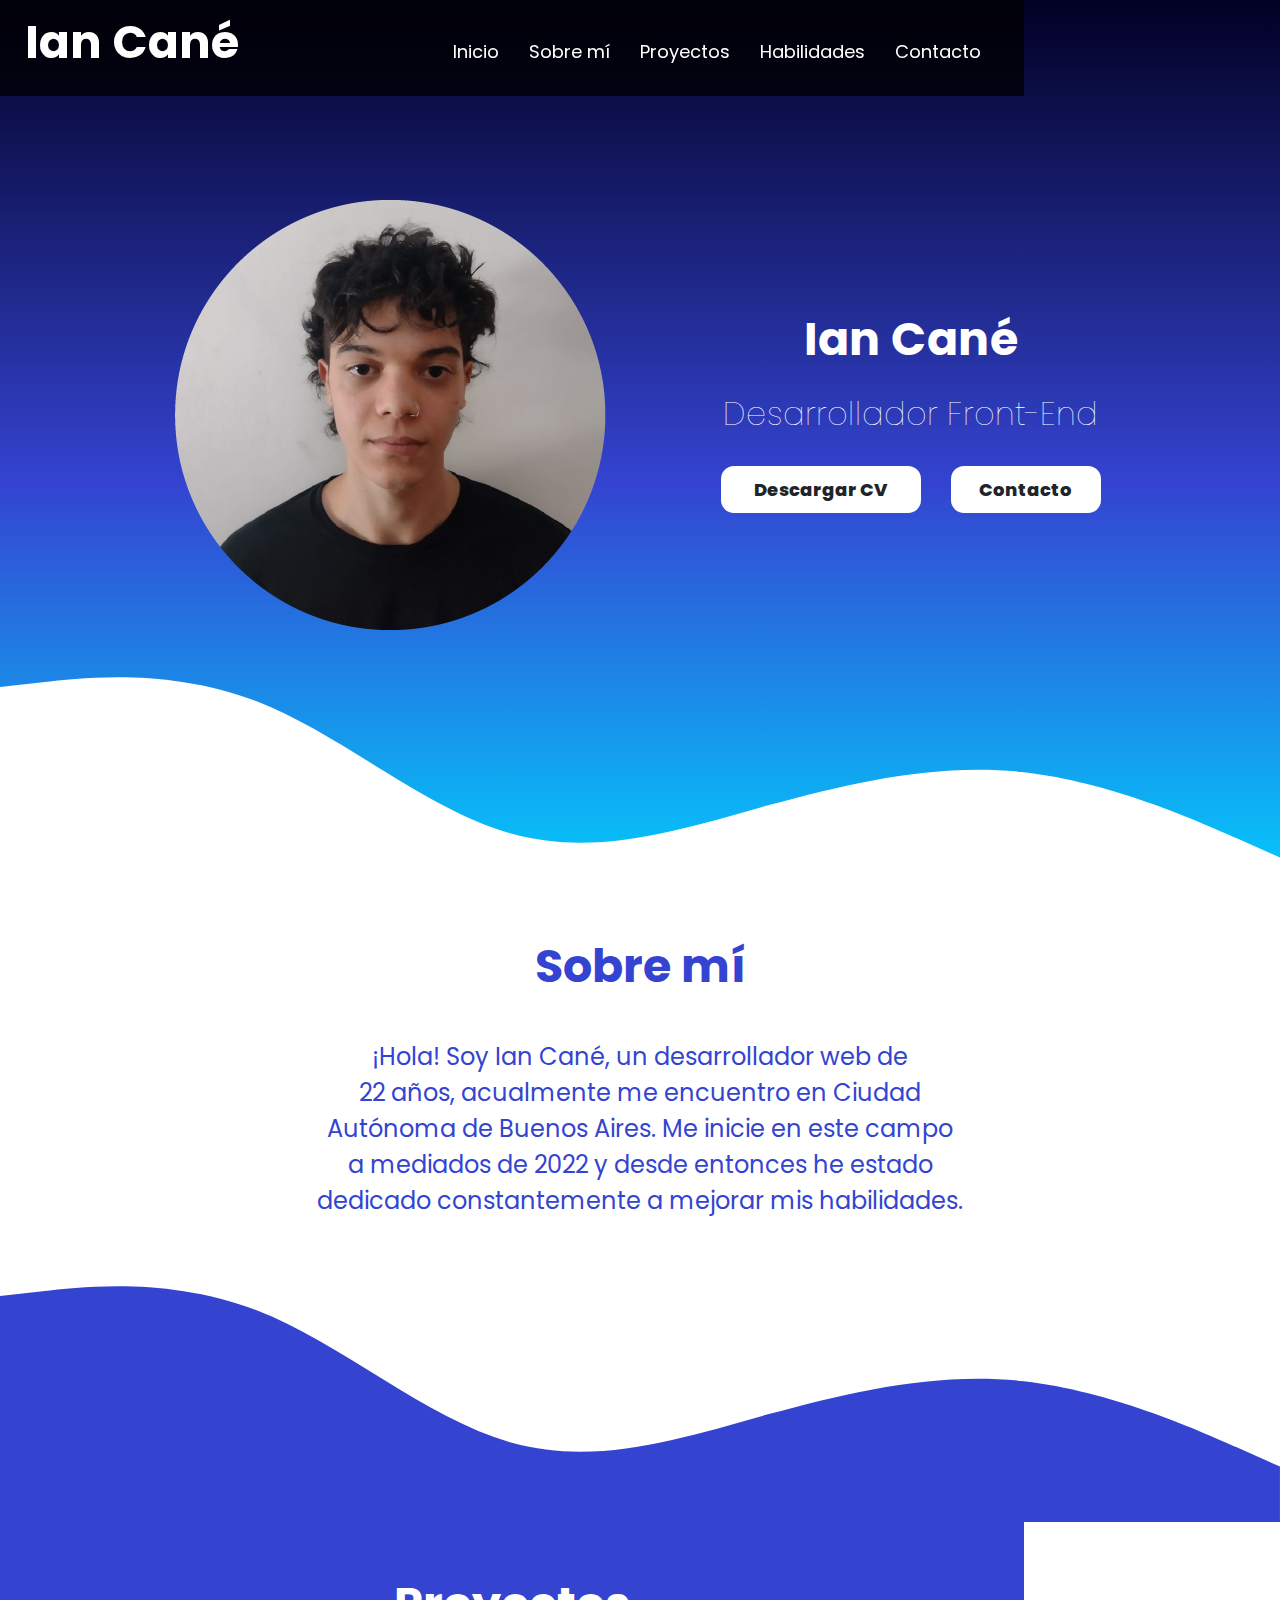
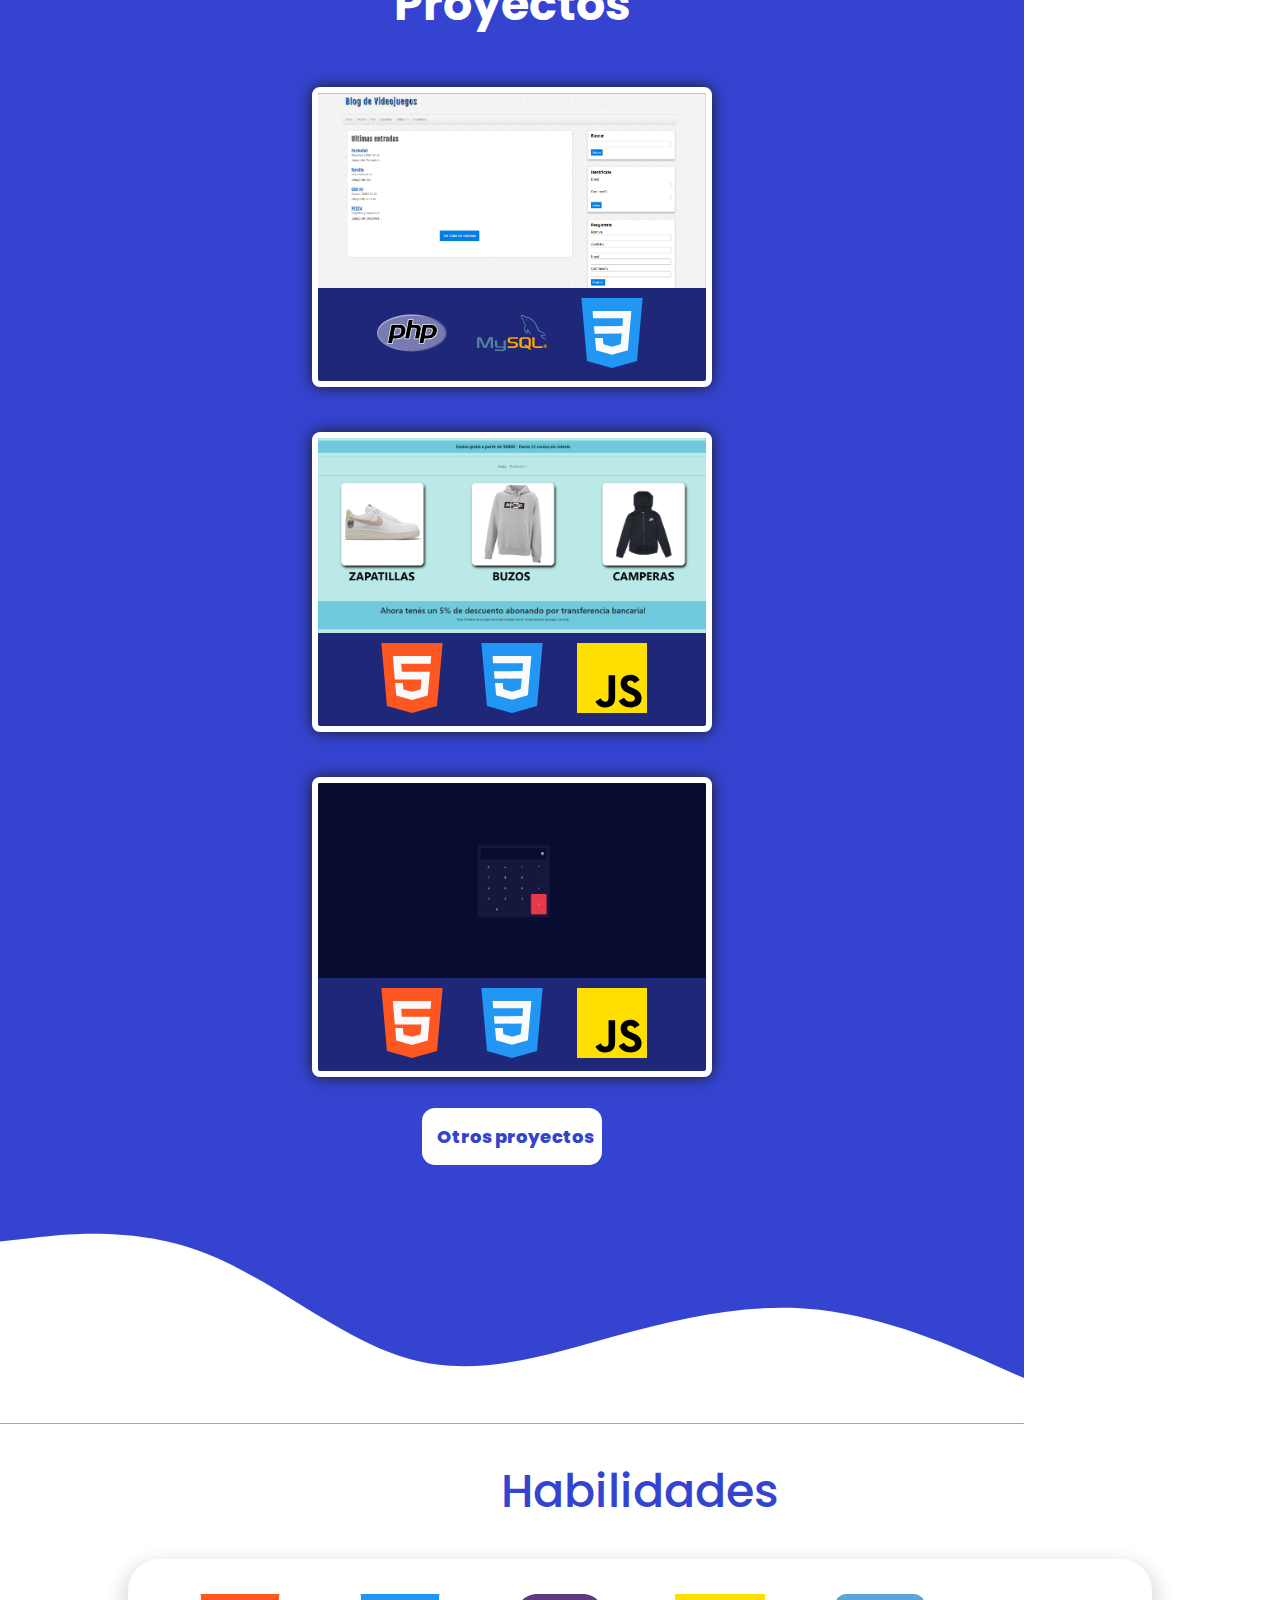
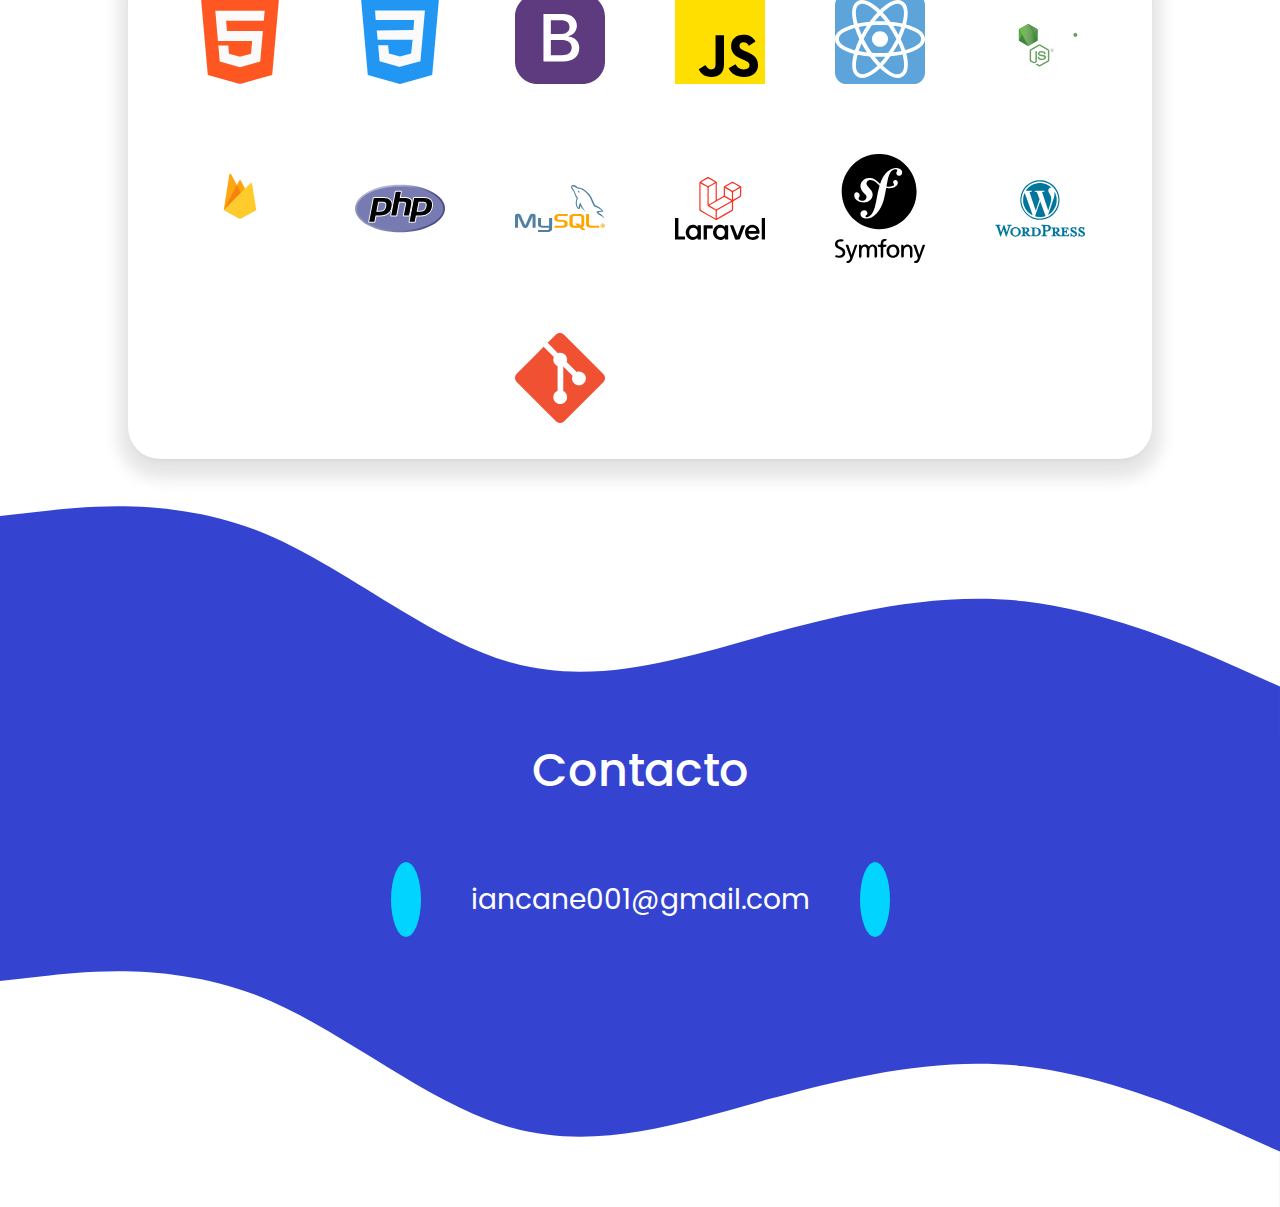
<file: index.html>
<!DOCTYPE html>
<html lang="es">

<head>
  <meta charset="UTF-8" />
  <meta name="viewport" content="width=device-width, initial-scale=1.0" />
  <title>Porfolio</title>
  <link rel="stylesheet" href="https://cdn.jsdelivr.net/npm/bootstrap@5.3.2/dist/css/bootstrap.min.css" />
  <script src="https://cdn.jsdelivr.net/npm/bootstrap@5.3.2/dist/js/bootstrap.bundle.min.js"></script>
  <link rel="stylesheet" href="https://cdnjs.cloudflare.com/ajax/libs/font-awesome/6.5.1/css/all.min.css"
    integrity="sha512-DTOQO9RWCH3ppGqcWaEA1BIZOC6xxalwEsw9c2QQeAIftl+Vegovlnee1c9QX4TctnWMn13TZye+giMm8e2LwA=="
    crossorigin="anonymous" referrerpolicy="no-referrer" />
  <link rel="preconnect" href="https://fonts.googleapis.com" />
  <link rel="preconnect" href="https://fonts.gstatic.com" crossorigin />
  <link href="https://fonts.googleapis.com/css2?family=Montserrat:wght@100&family=Poppins&display=swap"
    rel="stylesheet" />
  <link rel="stylesheet" href="./css/main.css" />
  <link rel="stylesheet" href="./css/mediaq.css" />
</head>

<body>
  <!-- navbar -->
  <header>
    <nav>
      <h1><a class="h-nav" href="index.html">Ian Cané</a></h1>
      <ul>
        <li><a class="a-nav" href="#inicio">Inicio</a></li>
        <li><a class="a-nav" href="#sobre-mi">Sobre mí</a></li>
        <li><a class="a-nav" href="#proyectos">Proyectos</a></li>
        <li><a class="a-nav" href="#habilidades">Habilidades</a></li>
        <li><a class="a-nav" href="#contacto">Contacto</a></li>
      </ul>
    </nav>
  </header>

  <!--main  -->
  <main class="contenedor" id="inicio">
    <div class="div-flex">
      <img class="img-perfil" src="./imgs/foto-cv1.png" alt="Imagen de Ian Cané" />
      <div class="div-position">
        <h2 class="position-dos">Ian Cané</h2>
        <h3 class="position-tres">Desarrollador Front-End</h3>
        <div class="div-btn">
          <button class="btn-c"  id="descargarBtn">Descargar CV</button>
          <a href="#contacto" class="btn-a">Contacto</a>
        </div>
      </div>
    </div>
    <svg xmlns="http://www.w3.org/2000/svg" viewBox="0 0 1440 319">
      <path fill="#fff" fill-opacity="1"
        d="M0,64L48,58.7C96,53,192,43,288,80C384,117,480,203,576,229.3C672,256,768,224,864,197.3C960,171,1056,149,1152,160C1248,171,1344,213,1392,234.7L1440,256L1440,320L1392,320C1344,320,1248,320,1152,320C1056,320,960,320,864,320C768,320,672,320,576,320C480,320,384,320,288,320C192,320,96,320,48,320L0,320Z">
      </path>
    </svg>
  </main>

  <!-- sobre mi -->
  <section id="sobre-mi" class="sobre-mi">
    <h3 class="h-sobre_mi">Sobre mí</h3>
    <p class="p-sobre_mi">
      ¡Hola! Soy Ian Cané, un desarrollador web de 22 años, acualmente me encuentro en Ciudad Autónoma de Buenos Aires. Me inicie en este campo a mediados de 2022 y desde entonces he estado dedicado constantemente a mejorar mis habilidades.
    </p>
    <svg xmlns="http://www.w3.org/2000/svg" viewBox="0 0 1440 319">
    <path fill="#3444D1" fill-opacity="1"
      d="M0,64L48,58.7C96,53,192,43,288,80C384,117,480,203,576,229.3C672,256,768,224,864,197.3C960,171,1056,149,1152,160C1248,171,1344,213,1392,234.7L1440,256L1440,320L1392,320C1344,320,1248,320,1152,320C1056,320,960,320,864,320C768,320,672,320,576,320C480,320,384,320,288,320C192,320,96,320,48,320L0,320Z">
    </path>
  </svg>
  </section>

<!-- proyectos -->
<section id="proyectos" class="sect-proyectos">
  <h3 class="h-proyectos">Proyectos</h3>
  <div class="div-proyectos">
    <div class="card_proyectos">
      <div class="img-container">
        <img class="img-proyectos" src="./imgs/proyects/Blog.png" alt="Proyecto Calculadora JS" />
      </div>
      <div class="icon-proyect">
        <img class="icon" src="./imgs/iconos/Íconos 2_php.svg" alt="php">
        <img class="icon" src="./imgs/iconos/Íconos 2_MySQL.svg"" alt="mysql">
        <img class="icon" src="./imgs/iconos/Íconos_CSS.svg"" alt="css">
      </div>
      <div class="details">
        <h3 class="h-proyectos_title">Blog de videojuegos</h3>
        <div class="icons_div">
          <a href="https://github.com/IanC2001/Blog-de-Videojuegos" target="_blank"><i
              class="fa-brands icons fa-github"></i></a>
          <a href="https://videojuegoretro.000webhostapp.com/index.php" target="_blank"><i
            class="fa-solid icons fa-globe"></i></a>
              
        </div>
      </div>
    </div>

    <div class="card_proyectos">
      <div class="img-container">
        <img class="img-proyectos" src="./imgs/proyects/eccomerce-js.png" alt="Proyecto E-commerce JS" />
      </div>
      <div class="icon-proyect">
        <img class="icon" src="./imgs/iconos/Íconos_HTML.svg" alt="html">
        <img class="icon" src="./imgs/iconos/Íconos_CSS.svg"" alt="css">
        <img class="icon" src="./imgs/iconos/Íconos_JS.svg"" alt="javascript">
      </div>
      <div class="details">
        <h3 class="h-proyectos_title">E-commerce</h3>
        <div class="icons_div">
          <a href="https://github.com/IanC2001/Proyecto-Front-JS.git" target="_blank"><i
              class="fa-brands icons fa-github"></i></a>
          <a href="https://ianc2001.github.io/Proyecto-Front-JS/" target="_blank"><i
            class="fa-solid icons fa-globe"></i></a>
        </div>
      </div>
    </div>

    <div class="card_proyectos">
      <div class="img-container">
        <img class="img-proyectos" src="./imgs/proyects/calculator-js.png" alt="Proyecto Nursery" />
      </div>
      <div class="icon-proyect">
        <img class="icon" src="./imgs/iconos/Íconos_HTML.svg" alt="html">
        <img class="icon" src="./imgs/iconos/Íconos_CSS.svg"" alt="css">
        <img class="icon" src="./imgs/iconos/Íconos_JS.svg"" alt="javascript">
      </div>
      <div class="details">
        <h3 class="h-proyectos_title">Calculadora</h3>
        <div class="icons_div">
          <a href="https://github.com/IanC2001/Nursery" target="_blank"><i
              class="fa-brands icons fa-github"></i></a>
          <a href="https://ianc2001.github.io/Nursery/" target="_blank"><i
            class="fa-solid icons fa-globe"></i></a>
        </div>
      </div>
    </div>
  </div>
  <div id="btn-b_b">
    <a href="proyectos.html" class="btn-a btn-b">Otros proyectos</a>
  </div>

  <svg xmlns="http://www.w3.org/2000/svg" viewBox="0 0 1440 320">
    <path fill="#fff" fill-opacity="1"
      d="M0,64L48,58.7C96,53,192,43,288,80C384,117,480,203,576,229.3C672,256,768,224,864,197.3C960,171,1056,149,1152,160C1248,171,1344,213,1392,234.7L1440,256L1440,320L1392,320C1344,320,1248,320,1152,320C1056,320,960,320,864,320C768,320,672,320,576,320C480,320,384,320,288,320C192,320,96,320,48,320L0,320Z">
    </path>
  </svg>
</section>

  <!-- habilidades -->
  <section id="habilidades" class="sect-container">
    <h3 class="h-habilidades">Habilidades</h3>
    <div class="h-cuadrado">
        <div class="h-contenedor">
          <div class="img-flex"> 
            <img title="HTML5" class="img-contenedor" src="imgs/iconos/Íconos_HTML.svg" alt="Icono de HTML5">
            <img title="CSS3" class="img-contenedor" src="imgs/iconos/Íconos_CSS.svg" alt="Icono de CSS3">
            <img title="BOOSTRAP" class="img-contenedor" src="imgs/iconos/Íconos_BOOTSTRAP.svg" alt="Icono de BOOSTRAP">
            <img title="JAVASCRIPT" class="img-contenedor" src="imgs/iconos/Íconos_JS.svg" alt="Icono de JAVASCRIPT">
            <img title="REACTJS" class="img-contenedor" src="imgs/iconos/Íconos_REACT.svg" alt="Icono de REACTJS">
            <img title="NODEJS" class="img-contenedor" src="imgs/iconos/Íconos_node js.svg" alt="Icono de NodeJS">
            <img title="FIREBASE" class="img-contenedor" src="imgs/iconos/Íconos_firebase.svg" alt="Icono de Firebase">
            <img title="PHP" class="img-contenedor" src="imgs/iconos/Íconos 2_php.svg" alt="Icono de PHP">
            <img title="MYSQL" class="img-contenedor" src="imgs/iconos/Íconos 2_MySQL.svg" alt="Icono de MYSQL">
            <img title="LAVAREL" class="img-contenedor" src="imgs/iconos/Íconos 2_Lavarel.svg" alt="Icono de Lavarel">
            <img title="SYMFONY" class="img-contenedor" src="imgs/iconos/Íconos 2_Symfony.svg" alt="Icono de Symfony">
            <img title="WORDPRESS" class="img-contenedor" src="imgs/iconos/Íconos 2_WordPress.svg" alt="Icono de Wordpress">
            <img title="GIT" class="img-contenedor" src="imgs/iconos/Íconos_git.svg" alt="Icono de Git">
            <img title="GITHUB" class="img-contenedor" src="imgs/iconos/Íconos_github.svg" alt="Icono de Github">
          </div>
        </div>
    </div>
    

    <svg xmlns="http://www.w3.org/2000/svg" viewBox="0 0 1440 319">
      <path fill="#3444D1" fill-opacity="1"
        d="M0,64L48,58.7C96,53,192,43,288,80C384,117,480,203,576,229.3C672,256,768,224,864,197.3C960,171,1056,149,1152,160C1248,171,1344,213,1392,234.7L1440,256L1440,320L1392,320C1344,320,1248,320,1152,320C1056,320,960,320,864,320C768,320,672,320,576,320C480,320,384,320,288,320C192,320,96,320,48,320L0,320Z">
      </path>
    </svg>
  </section>

  

  <!-- contacto -->
  <footer id="contacto" class="contacto">
    <h3 id="contacto" class="h-contacto">Contacto</h3>
    <div class="footer">
      <a target="_blank" href="https://wa.link/z6fd8y"><i class="fa-brands icon_footer fa-whatsapp"></i></a>
      <a class="a-footer" href="mailto:iancane001@gmail.com">iancane001@gmail.com</a>
      <a target="_blank" href="https://www.linkedin.com/in/ian-cane"><i class="fa-brands icon_footer fa-linkedin-in"></i></a>
    </div>
    <svg xmlns="http://www.w3.org/2000/svg" viewBox="0 0 1440 319">
      <path fill="#fff" fill-opacity="1"
        d="M0,64L48,58.7C96,53,192,43,288,80C384,117,480,203,576,229.3C672,256,768,224,864,197.3C960,171,1056,149,1152,160C1248,171,1344,213,1392,234.7L1440,256L1440,320L1392,320C1344,320,1248,320,1152,320C1056,320,960,320,864,320C768,320,672,320,576,320C480,320,384,320,288,320C192,320,96,320,48,320L0,320Z">
      </path>
    </svg>
  </footer>
  <script src="./js/main.js"></script>
</body>

</html>
</file>
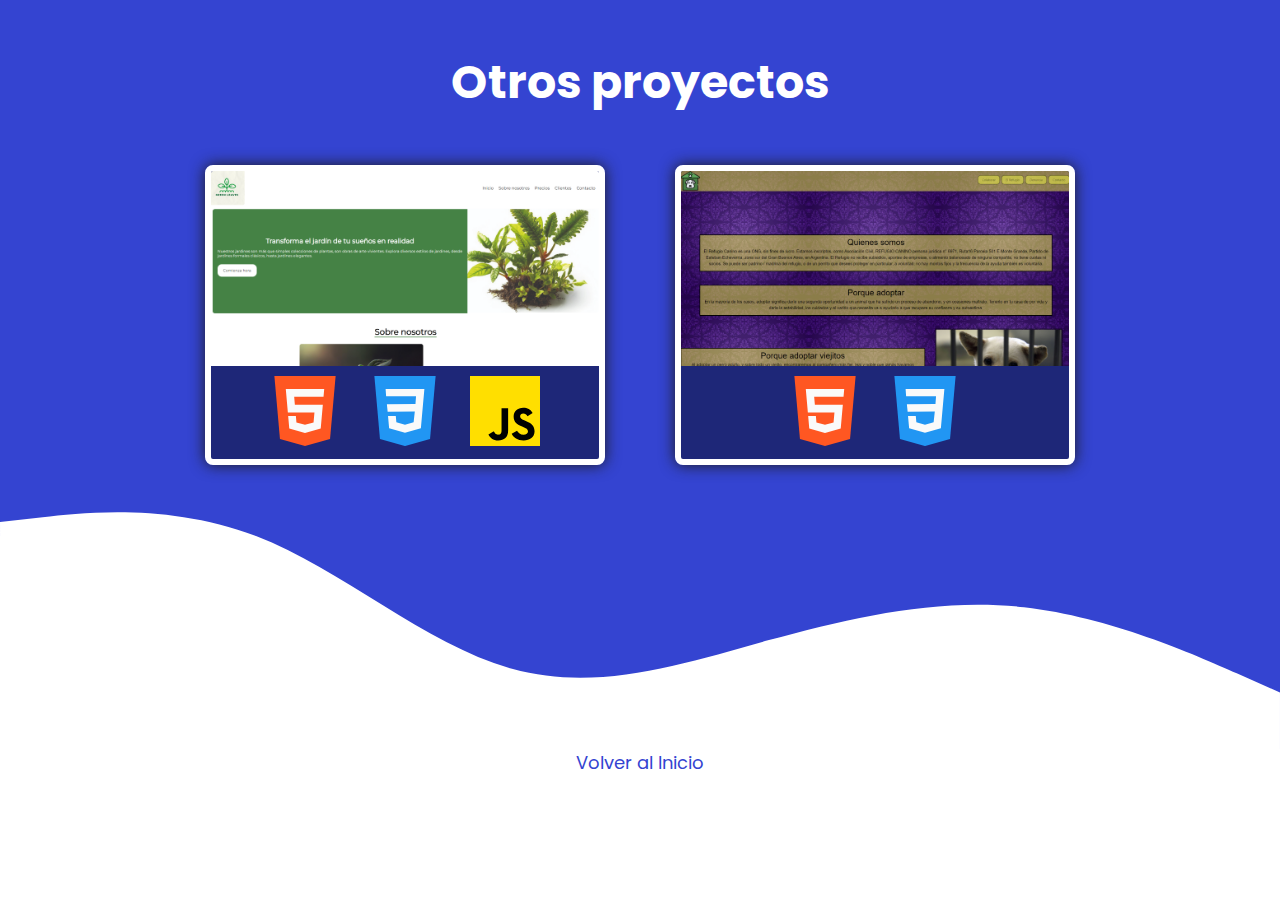
<file: proyectos.html>
<!DOCTYPE html>
<html lang="es">
    <head>
        <meta charset="UTF-8" />
        <meta name="viewport" content="width=device-width, initial-scale=1.0" />
        <title>Porfolio</title>
        <link rel="stylesheet" href="https://cdn.jsdelivr.net/npm/bootstrap@5.3.2/dist/css/bootstrap.min.css" />
        <script src="https://cdn.jsdelivr.net/npm/bootstrap@5.3.2/dist/js/bootstrap.bundle.min.js"></script>
        <link rel="stylesheet" href="https://cdnjs.cloudflare.com/ajax/libs/font-awesome/6.5.1/css/all.min.css"
          integrity="sha512-DTOQO9RWCH3ppGqcWaEA1BIZOC6xxalwEsw9c2QQeAIftl+Vegovlnee1c9QX4TctnWMn13TZye+giMm8e2LwA=="
          crossorigin="anonymous" referrerpolicy="no-referrer" />
        <link rel="preconnect" href="https://fonts.googleapis.com" />
        <link rel="preconnect" href="https://fonts.gstatic.com" crossorigin />
        <link href="https://fonts.googleapis.com/css2?family=Montserrat:wght@100&family=Poppins&display=swap"
          rel="stylesheet" />
        <link rel="stylesheet" href="./css/main.css" />
      </head>
<body>
  <section id="proyectos" class="sect-proyectos">
    <h1 class="h-proyectos">Otros proyectos</h1>
    <div class="div-proyectos">
      <div class="card_proyectos">
        <div class="img-container">
          <img class="img-proyectos" src="./imgs/proyects/nursery-tp.png" alt="Proyecto Nursery" />
        </div>
        <div class="icon-proyect">
          <img class="icon" src="./imgs/iconos/Íconos_HTML.svg" alt="html">
          <img class="icon" src="./imgs/iconos/Íconos_CSS.svg"" alt="css">
          <img class="icon" src="./imgs/iconos/Íconos_JS.svg"" alt="javascript">
        </div>
        <div class="details">
          <h3 class="h-proyectos_title">Nursery</h3>
          <div class="icons_div">
            <a href="https://github.com/IanC2001/Nursery" target="_blank"><i
                class="fa-brands icons fa-github"></i></a>
            <a href="https://ianc2001.github.io/Nursery/" target="_blank"><i
                class="fa-solid icons fa-link"></i></a>
          </div>
        </div>
      </div>
      
      <div class="card_proyectos">
        <div class="img-container">
          <img class="img-proyectos" src="./imgs/proyects/refugio.png" alt="Proyecto Refugio" />
        </div>
        <div class="icon-proyect">
          <img class="icon" src="./imgs/iconos/Íconos_HTML.svg" alt="html">
          <img class="icon" src="./imgs/iconos/Íconos_CSS.svg" alt="css">
        </div>
        <div class="details">
          <h3 class="h-proyectos_title">Refugio Canino</h3>
          <div class="icons_div">
            <a href="https://github.com/IanC2001/Proyecto-Final" target="_blank"><i
                class="fa-brands icons fa-github"></i></a>
            <a href="https://ianc2001.github.io/Proyecto-Final/index.html" target="_blank"><i
                class="fa-solid icons fa-link"></i></a>
          </div>
        </div>
      </div>
      
    </div>
   
  
    <svg xmlns="http://www.w3.org/2000/svg" viewBox="0 0 1440 319">
      <path fill="#fff" fill-opacity="1"
        d="M0,64L48,58.7C96,53,192,43,288,80C384,117,480,203,576,229.3C672,256,768,224,864,197.3C960,171,1056,149,1152,160C1248,171,1344,213,1392,234.7L1440,256L1440,320L1392,320C1344,320,1248,320,1152,320C1056,320,960,320,864,320C768,320,672,320,576,320C480,320,384,320,288,320C192,320,96,320,48,320L0,320Z">
      </path>
    </svg>
    <a href="index.html" class="a-proyectos">Volver al Inicio</a>
  </section>
</body>
</html>
</file>
<file: css/main.css>
*{
    padding: 0;
    margin: 0;
    box-sizing: border-box;
}

:root{
    --primary:rgba(0,212,255,1);
    --bg_dos:#3444D1;
    --textColorBlack:#1c1b1b;
    --bg:linear-gradient(180deg, rgba(2, 0, 36, 1) 0%, rgba(52, 68, 209, 1) 53%, rgba(0, 212, 255, 1) 100%);
    --font: 'Poppins';
    --textColor:#fff;
    --fontXl:46px;
    --fontMd:32px;
    --fontSm:18px;
}
 
html{
    scroll-behavior: smooth;
    
}

body{
    font-family: var(--font);
  
}


/* NAVBAR */

header{
    width: 100%;
    position: fixed;
    background: #000000be;
    backdrop-filter: blur(7px);
    z-index: 2;
}

nav{
    display: flex;
    align-items: baseline;
    justify-content: space-between;
    margin:15px 25px ;
}

ul{
    display: flex;
    gap: 30px;
}

li , a{
    color: var(--textColor);
    list-style: none;
    text-decoration: none;
    font-size: var(--fontSm);
}
.a-nav{
    transition: 200ms ease-in-out;
    display: block;
}

.a-nav:hover{
    color: var(--primary);
    transition: 200ms ease-in-out;
    transform:scale(1.2);
}

.h-nav{
    font-size: var(--fontXl);
    transition: 200ms ease-in-out;
    font-weight: bold;
}

.h-nav:hover{
    color:var(--primary);
    transition: 200ms ease-in-out;
}

/* CONTENEDOR */
.contenedor{
    background: var(--bg);
    display: flex;
    flex-direction: column;
}

.contendor svg{
    display: block;
}

.div-flex{
    display: flex;
    align-items: center;
    gap: 110px;
    justify-content: center;
    margin-top: 200px;
}

.div-position{
    display: flex;
    flex-direction: column;
    align-items: center;
    gap: 20px;
}

.position-dos{
    font-size: var(--fontXl);
    font-weight: bold;
    color: var(--textColor);

}

.position-tres{
    font-weight: 100;
    font-size: var(--fontMd);
    color: var(--textColor);
}

.div-btn{
    display: flex;
    gap: 20px
}

.btn-c{
    border: none;
    font-size: var(--fontSm);
    width: 200px;
    background-color: var(--textColor);
    padding: 10px;
    border-radius: 13px;
    color: var(--bg);
    font-weight: 800;
    cursor: pointer;
    margin: 5px;
    transition: 200ms ease-in-out;
    font-family: var(--font);
}

.btn-a{
    font-size: var(--fontSm);
    color: black;
    width: 150px;
    background-color:var(--textColor);
    padding: 10px;
    border-radius: 13px;
    color: var(--bg);
    font-weight: 800;
    text-align: center;
    margin: 5px;
    transition: 200ms ease-in-out;
}
#btn-b_b{
    display: flex;
    justify-content: center;
    padding: 26px;
    text-wrap: nowrap;
}
.btn-b{
    text-align: center;
    color: #3444D1;
    text-align: center;
    padding: 15px;
    width: 180px;
}

.btn-c:hover , .btn-a:hover{
    transform: scale(1.2);
    background: #000000be;
    transition: 200ms ease-in-out;
    color: var(--textColor);
}

/* Sobre mi */

.sobre-mi{
    background-color:var(--textColor);
    display: flex;
    flex-direction: column;
    align-items: center;
}


.h-sobre_mi{
    text-align: center;
    font-size: var(--fontXl);
    padding: 15px;
    margin: 10px;
    color: var(--bg_dos);
    font-weight: bold;
}

.p-sobre_mi{
    padding: 5px;
    margin: 15px;
    text-wrap: balance;
    font-size: 24px;
    color: var(--bg);
    color: var(--bg_dos);
    width: 800px;
    text-align: center;
}

/* Habilidades  */
 
.sect-container {
    background-color:var(--textColor);
    display: flex;
    flex-direction: column;
    flex-wrap: wrap;
    justify-content: center;
}

.h-habilidades{
    font-size: var(--fontXl);
    text-align: center;
    color: var(--bg_dos);
    padding: 10px;
    margin: 30px;
}

.img-carrousel{
    width: 200px;
}

.carousel-item img{
    display: block;
    margin: auto;
}

.carousel-control-next-icon, .carousel-control-prev-icon{
    display: inline-block;
    width: 3rem;
    height: 3rem;
}

/* proyectos */

.sect-proyectos{
    background-color:var(--bg_dos);
    display: flex;
    flex-direction: column;
    justify-content: center;
}   

.h-proyectos{
    text-align: center;
    font-size: var(--fontXl);
    padding: 25px 0px;
    margin: 30px 0px;
    color: var(--textColor);
    font-weight: bold;
}

.div-proyectos{
    display: flex;
    justify-content: center;
    gap: 70px;
}

.card_proyectos {
    position: relative;
    width: 400px;
    height: 300px;
    overflow: hidden;
    border-radius: 8px;
    box-shadow: 0px 0px 15px #1c1b1b;
    border: 6px solid #fff;
    background-color: rgba(0, 0, 0, 0.423);
}

.img-container {
    position: relative;
    overflow: hidden;
}
  
.img-proyectos {
    width: 100%;
    height: auto;
    display: block;
}
  
.details,
.overlay {
    position: absolute;
    top: 0;
    left: 0;
    width: 100%;
    height: 100%;
    display: flex;
    flex-direction: column;
    align-items: center;
    justify-content: center;
    background-color: rgba(255, 255, 255, 0.8);
    backdrop-filter: blur(8px);
    opacity: 0;
    transition: opacity 0.5s ease;
}
  
.h-proyectos_title {
    margin: 0;
    font-size:var(--fontMd);
    color: #333;
}

.icon-proyect{  
    display: flex;
    justify-content: center;
    align-content: center;
    padding-top: 10px;
    gap: 30px;
}

.icon{
    width: 70px;
}
  
.icons_div {
    display: flex;
}
  
.icons {
    color: #333;
    margin: 10px;
    padding: 10px;
    font-size:var(--fontXl);
    transition: 200ms ease-in-out;
}

.icons:hover{
    transition: 200ms ease-in-out;
    color: var(--bg_dos);
}
  
.card_proyectos:hover .details {
    opacity: 1;
}
  
/* contacto */

.contacto{
    background: #3444D1;
}
.h-contacto{
    text-align: center;
    color: var(--textColor);
    font-size: var(--fontXl);
    padding-bottom: 20px;
}

/* footer */

.footer{
    padding-top: 50px;
    display: flex;
    align-items: center;
    justify-content: center;
    gap: 50px;
}

.a-footer{
    font-size: 28px;
    transition: 200ms ease-in-out;
}
.a-footer:hover{
    color: var(--primary);
    transition: 200ms ease-in-out;
}



.icon_footer{
    font-size: 32px;
    cursor: pointer;
    transition: 200ms ease-in-out;
    background-color: var(--textColor);
    padding: 15px;
    border-radius: 50%;
    color: var(--textColor);  
    background-color: var(--primary); ;
}

.icon_footer:hover{
    transition: 200ms ease-in-out;
    color: var(--bg_dos);
}



#bg-proyectos{
    background-color: #3444D1;
}

.proyectos-div{
    color: var(--bg_dos);
    padding: 20px;
    font-size: var(--fontXl);
    margin: 0px auto;
    text-align: center;
}

.a-proyectos{
    background-color: var(--textColor);
    color: var(--bg_dos);
    text-align: center;
    transition: 200ms ease-in-out;
    display: block;
    padding-bottom: 20px;
}


.a-proyectos:hover{
    color: var(--primary);
    transition: 200ms ease-in-out;
    font-size: 24px;
   
}

.h-cuadrado{
    border-radius: 4px;
    margin: 0px auto;
    width: 1400px;
    height: 500px;
    box-shadow: 0 10px 15px 10px rgba(0,0,0,.1), 0 4px 6px -4px rgba(0,0,0,.1);
    background-color: #fff;
    border-radius: 2rem;
}

.img-flex{
    display: flex;
    padding: 101px;
    flex-direction: row;
    gap: 90px;
    justify-content: center;
    flex-wrap: wrap;
    align-content: center;
}

.img-contenedor{
    width: 90px;
}
</file>
<file: css/mediaq.css>
@media (max-width:1388px){
    ul{
        padding-right: 18px;
    }

    .h-cuadrado{
        width: 1300px;
    }
    .img-flex{
        gap:74px
    }
}


@media (max-width:1280px) and(min-width:720px){

    .contenedor{
        width: 1300px;
    }

    .contacto {
        background: #3444D1;
        margin-top: 54px;
        width: 1300px;
    }
    .h-contacto{
        padding-top: 29px;
    }

    .footer{
        padding-bottom: 40px;
    }
    .sect-container>svg{
        display: none;
    }
    footer>svg{
        display: none;
    }

    #sobre-mi>svg{
        width: 1321px;
    }

    .div-proyectos {
        display: flex;
        gap: 45px;
        flex-direction: column;
        align-items: center;
    }

    .sect-proyectos{
        width: 1300px;
    }

    .h-cuadrado{
        width: 1300px;
    }
    .img-flex{
        gap:74px
    }
}


@media (max-width:1280px) and (min-width:720px){
    header{
        width: 1024px;
    }
    .div-proyectos {
        display: flex;
        gap: 45px;
        flex-direction: column;
        align-items: center;
    }
    .sect-proyectos{
        width: 1024px;
    }

    .h-cuadrado{
        width: 1024px;
    }

    .img-flex{
        margin-top: 15px;
        gap: 70px;
        padding: 20px;
    }

  /*   @media (min-width:768px) and(max-width:320px){
        header{
            width: 768px;
            text-wrap: balance;     
        }
        ul{
            text-wrap: nowrap;
        }
        .contenedor{
            width: 768px;
        }
        .div-flex{
            flex-direction:column ;
        }
        .p-sobre_mi{
            width: 659px;
        }
        .sect-proyectos {
            width: 810px;
        }
        .h-cuadrado {
            width: 772px;
        }
        .sect-container>svg{
            display: none;
        }
        .contacto {
            background: #3444D1;
            margin-top: 54px;
            width: 770px;
        }
        .h-contacto{
            padding-top: 29px;
        }
    
        .footer{
            padding-bottom: 40px;
        }
        footer>svg{
            display: none;
        }
    }  hacer para tablet*/
}
</file>
